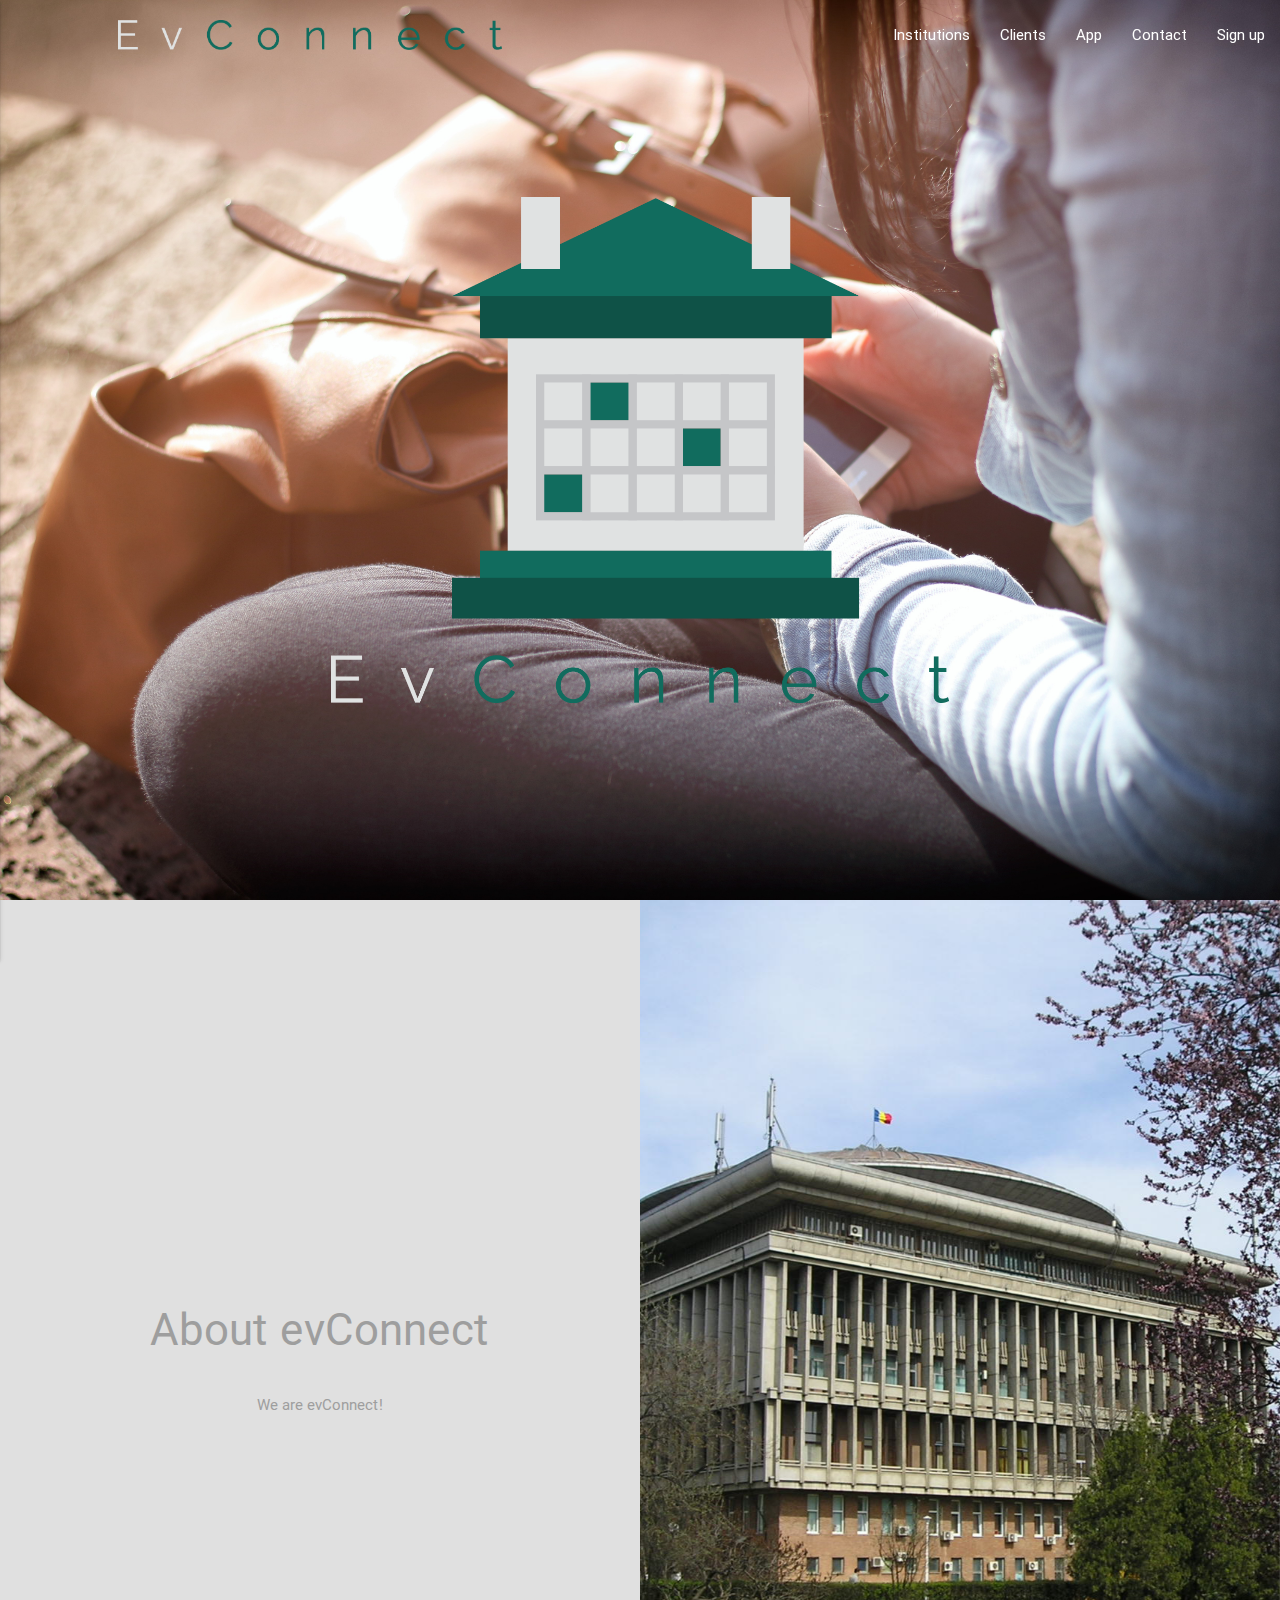
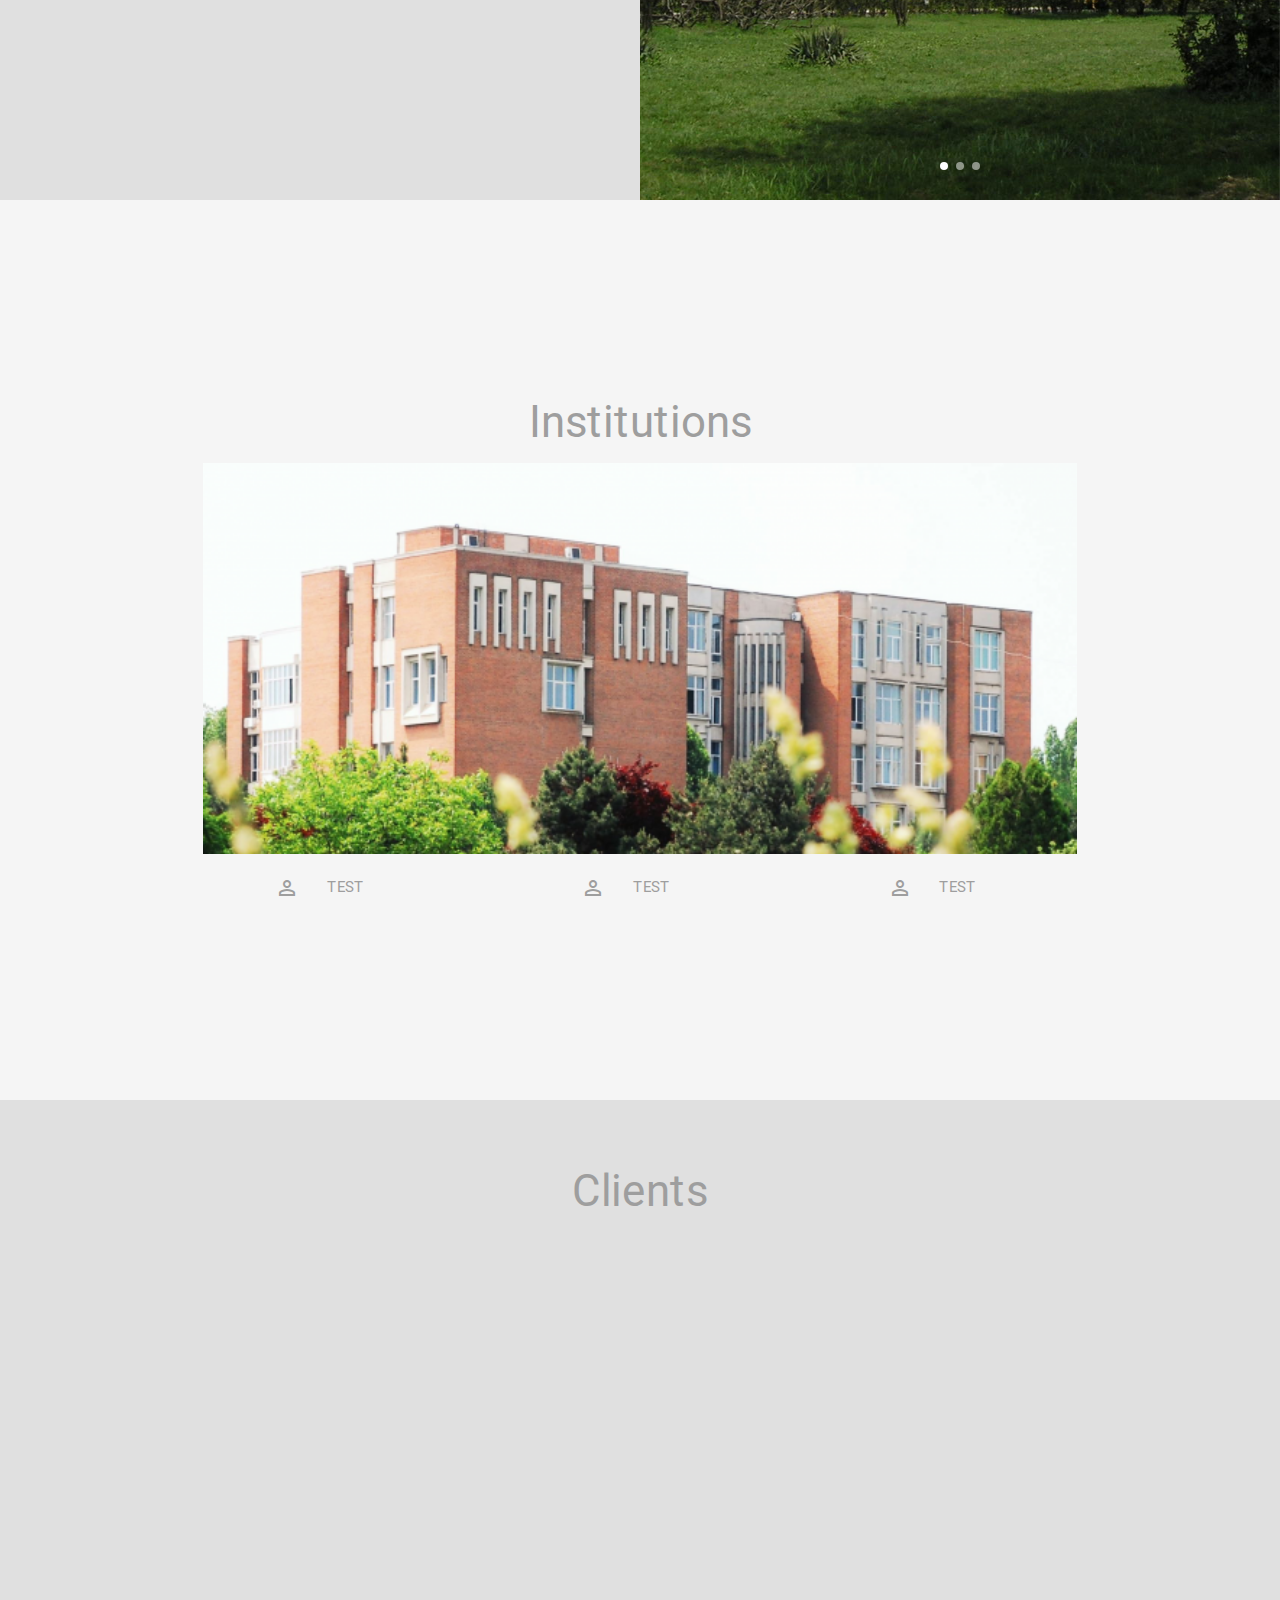
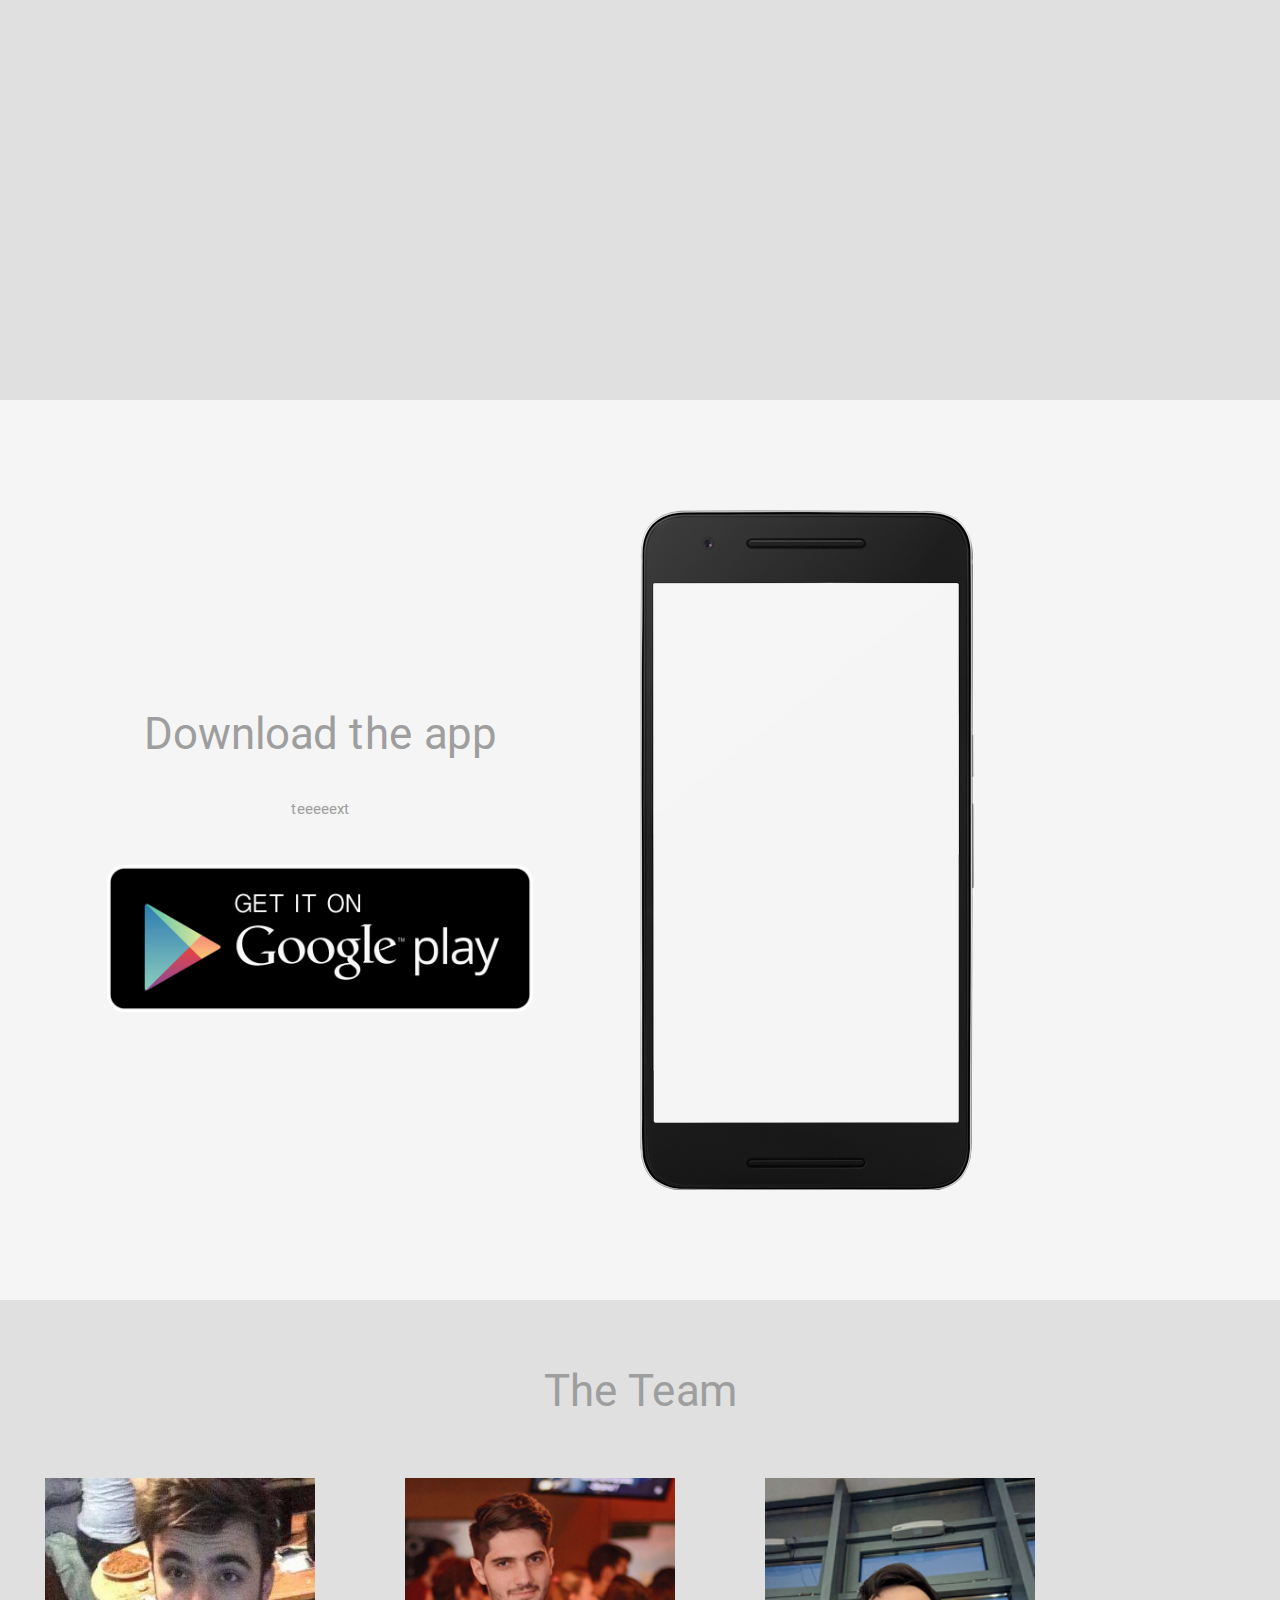
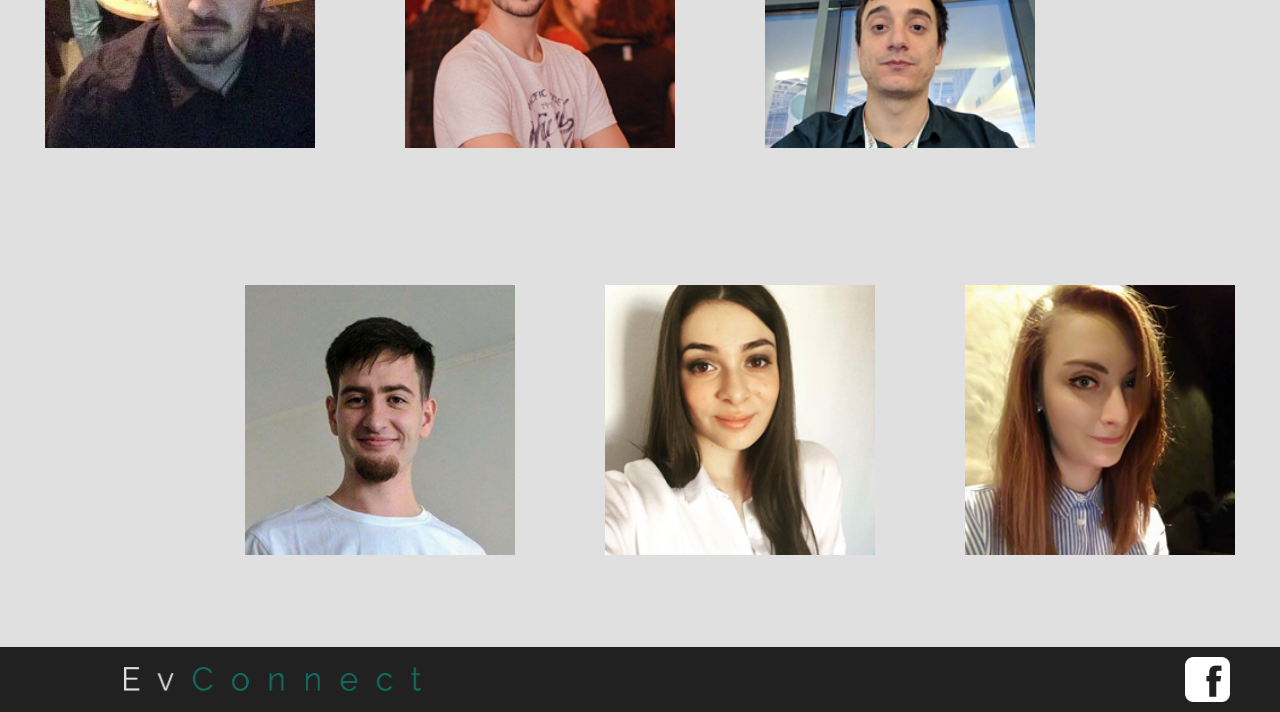
<file: src/main/webapp/index.html>
<!DOCTYPE html>
<html lang="en">
<head>
  <meta http-equiv="Content-Type" content="text/html; charset=UTF-8"/>
  <meta name="viewport" content="width=device-width, initial-scale=1, maximum-scale=1.0"/>
  <title>Starter Template - Materialize</title>

  <!-- CSS  -->
  <link href="https://fonts.googleapis.com/icon?family=Material+Icons" rel="stylesheet">
  <link href="css/materialize.css" type="text/css" rel="stylesheet" media="screen,projection"/>
  <link href="css/style.css" type="text/css" rel="stylesheet" media="screen,projection"/>
</head>
<body>
  <nav id="nav" class="transparent" role="navigation">
    <div class="nav-wrapper row">
        <a href="#" data-activates="nav-mobile" style="position:absolute;" class="button-collapse"><i class="material-icons">menu</i></a>

        <a id="logo-container" href="#" class="left col s4 m4 offset-s4 offset-m4 valign-wrapper hide-on-large-only">
            <div class="center">
                <img src="images/11.png" style="positon:absolute; width:100%; height:100%; valign">
            </div>
        </a>

        <a id="logo-container" href="#" class="left col offset-s1 offset-l1 offset-m1 s8 l4 m4 valign-wrapper hide-on-med-and-down">
            <div class="hide-on-med-and-down center">
                <img src="images/11.png" style="height:30px; margin-top:20px;">
            </div>
        </a>

      <ul class="right hide-on-med-and-down">
        <li><a href="#institutions">Institutions</a></li>
        <li><a href="#clients">Clients</a></li>
        <li><a href="#app">App</a></li>
        <li><a href="#contact">Contact</a></li>
        <li><a href="#signup">Sign up</a></li>
      </ul>

      <ul id="nav-mobile" class="side-nav">
          <li><a href="#institutions">Institutions</a></li>
          <li><a href="#clients">Clients</a></li>
          <li><a href="#app">App</a></li>
          <li><a href="#contact">Contact</a></li>
          <li><a href="#signup">Sign up</a></li>
      </ul>
    </div>
  </nav>

  <div class="no-pad-bot no-margin full-page valign-wrapper row" id="index-banner">
      <img src="images/10.png" class="col s10 m6 l6 offset-s1 offset-m3 offset-l3">
  </div>


  <section class="row full-page scrollspy grey lighten-2" id="about">
    <div class="col s12 m6 l6 full-page valign-wrapper" style="padding:0">
        <div class="container valign center grey-text darken-3">
            <h3>About evConnect</h3>
            <br>
           		We are evConnect!
        </div>
    </div>
    <div class="col s12 m6 l6 full-page" style="padding:0;">
        <div class="carousel carousel-slider full-page">
            <a class="carousel-item full-page" href="#one!"><div class="full-page" style="background: url(images/rectorat.jpg) 50% 50%; background-size:cover;"></div></a>
            <a class="carousel-item full-page" href="#two!"><div class="full-page" style="background: url(images/bib.jpg) 50% 50%; background-size:cover;"></div></a>
            <a class="carousel-item full-page" href="#three!"><div class="full-page" style="background: url(images/acs.png) 50% 50%; background-size:cover;"></div></a>
        </div>
    </div>
  </section>

  <section class="full-page scrollspy grey lighten-4 no-margin valign-wrapper" id="institutions">
      <div class="container center row grey-text darken-3 valign">
          <br>
          <h3>Institutions</h3>
          <div class="valign-wrapper">
              <img src="images/acs.png" class="col s12 m12 l12 responsive-img" >
          </div>
          <br>

          <div class="row">
              <div class="col s12 m4 l4">
                  <div class="col s1 m1 l1"><i class="material-icons">ic_perm_identity</i></div>
                  <div class="col s11 m11 l11">TEST</div>
              </div>
              <div class="col s12 m4 l4">
                  <div class="col s1 m1 l1"><i class="material-icons">ic_perm_identity</i></div>
                  <div class="col s11 m11 l11">TEST</div>
              </div>

              <div class="col s12 m4 l4">
                  <div class="col s1 m1 l1"><i class="material-icons">ic_perm_identity</i></div>
                  <div class="col s11 m11 l11">TEST</div>
              </div>
          </div>
      </div>
  </section>

  <section class="row full-page scrollspy grey lighten-2" id="clients">
      <br><br>
        <div class="container center grey-text darken-3">
            <h3>Clients</h3>
        </div>
  </section>

  <section class="row full-page scrollspy grey lighten-4" id="app">
    <div class="col s12 m6 l6 full-page valign-wrapper" style="padding:0">
        <div class="container valign center grey-text darken-3">
            <h3>Download the app</h3>
            <br>
            teeeeext
            <br><br><br>
            <img class="col s12 m12 l12" src="images/google-play-button.png">
        </div>
    </div>
    <div class="col s12 m6 l6 full-page center valign-wrapper" style="padding:0;">
        <img src="images/phone.png" class="responsive-img valign center">
    </div>
  </section>

  <section class="row full-page scrollspy grey lighten-2" id="clients">
      <br><br>
        <div class="container center grey-text darken-3">
            <h3>The Team</h3>
        </div>
        <div class="row">
            <div class="row">
                <div class="person">
                    <img src="images/1.jpg">
                </div>
                <div class="person">
                    <img src="images/2.png">
                </div>
                <div class="person">
                    <img src="images/3.png">
                </div>
            </div>
            <div class="right">
                <div class="person">
                    <img src="images/4.png">
                </div>
                <div class="person">
                    <img src="images/5.png">
                </div>
                <div class="person">
                    <img src="images/6.png">
                </div>
            </div>
        </div>
  </section>

  <footer class="row page-footer no-margin valign-wrapper hide-on-med-and-up" style="background-color: rgb(33, 33, 33); padding: 10px 0 10px 0;">
          <img src="images/11.png" class="col s9 valign">
          <img src="images/icon.png" class="col s3 valign">
  </footer>

  <footer class="row page-footer no-margin valign-wrapper hide-on-small-only" style="background-color: rgb(33, 33, 33); padding: 10px 0 10px 0; position:relative;">
          <img src="images/11.png" class="col m3 l3 valign">
          <div class="col m6 l6"></div>
          <img src="images/icon.png" class="valign right" style="height:5vh;margin-right:50px;">
  </footer>


  <!--  Scripts-->
  <script src="https://code.jquery.com/jquery-2.1.1.min.js"></script>
  <script src="js/materialize.js"></script>
  <script src="js/init.js"></script>

  </body>
</html>
</file>
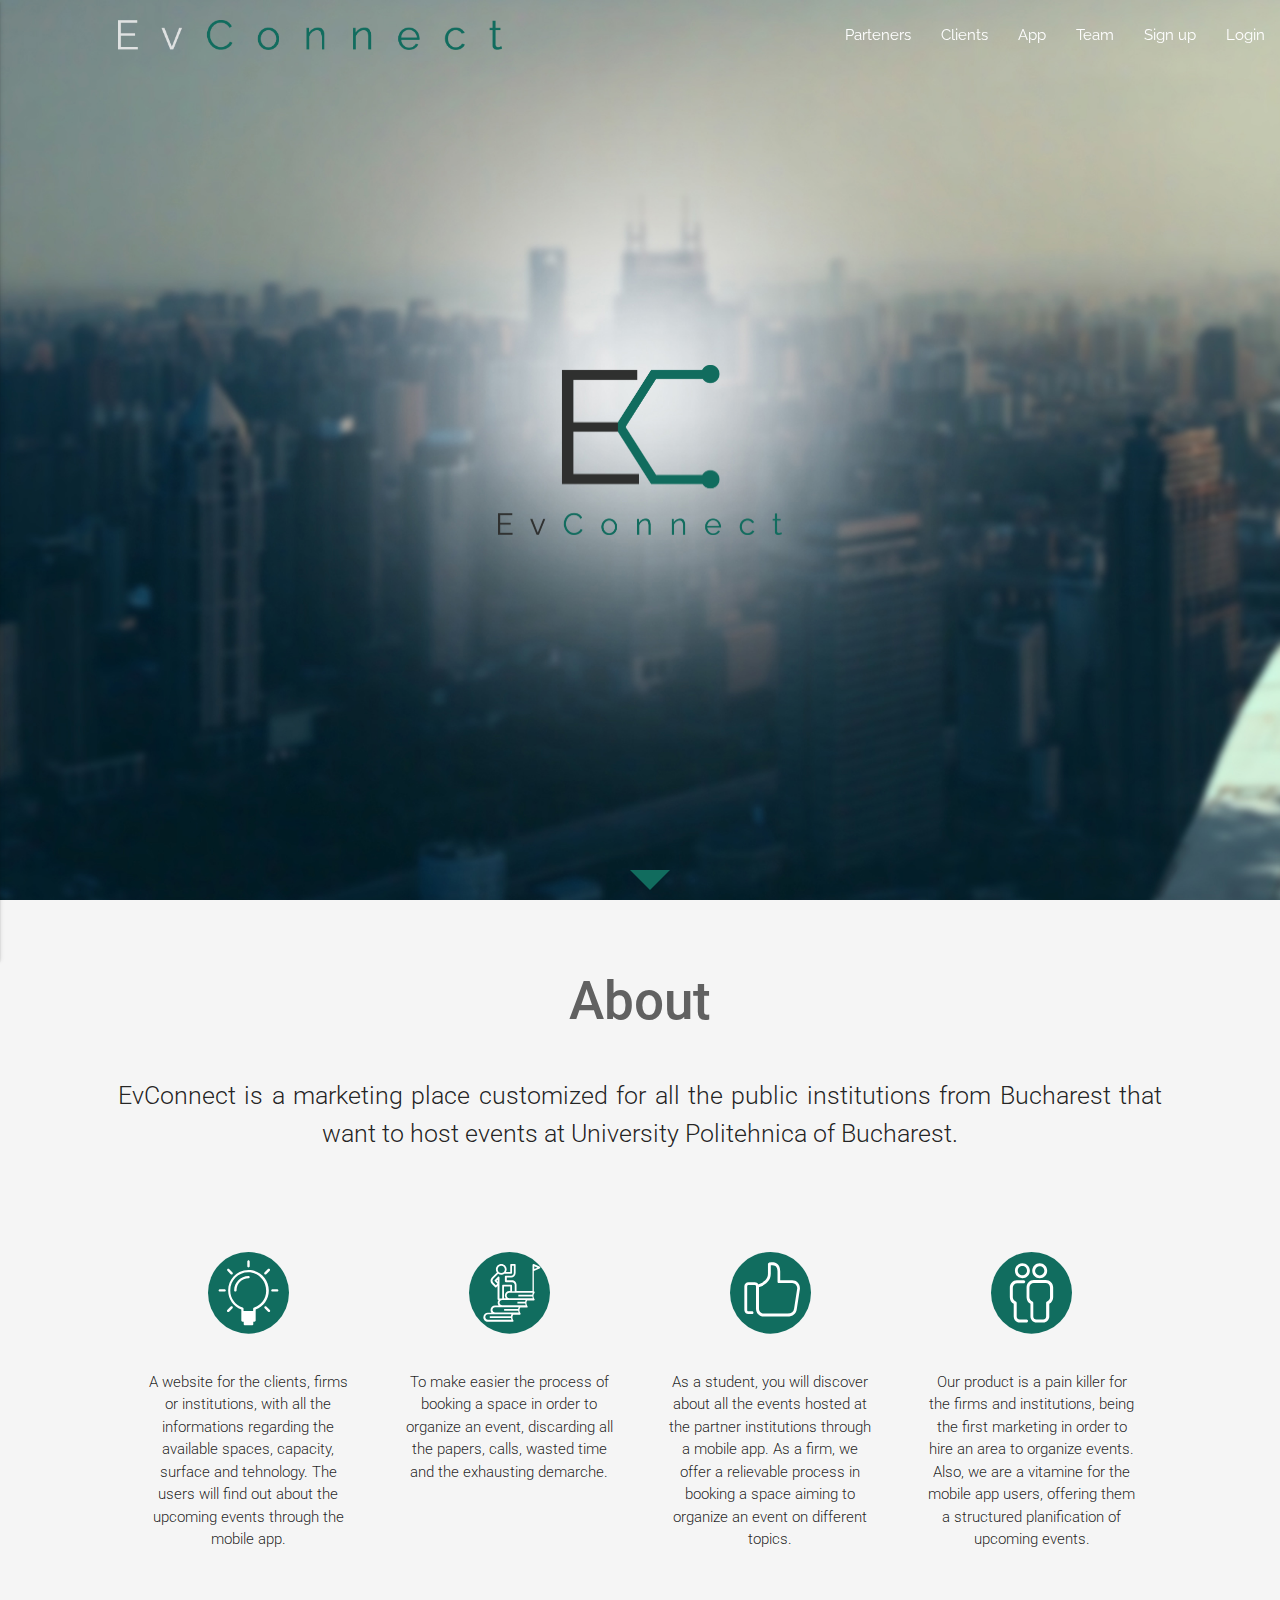
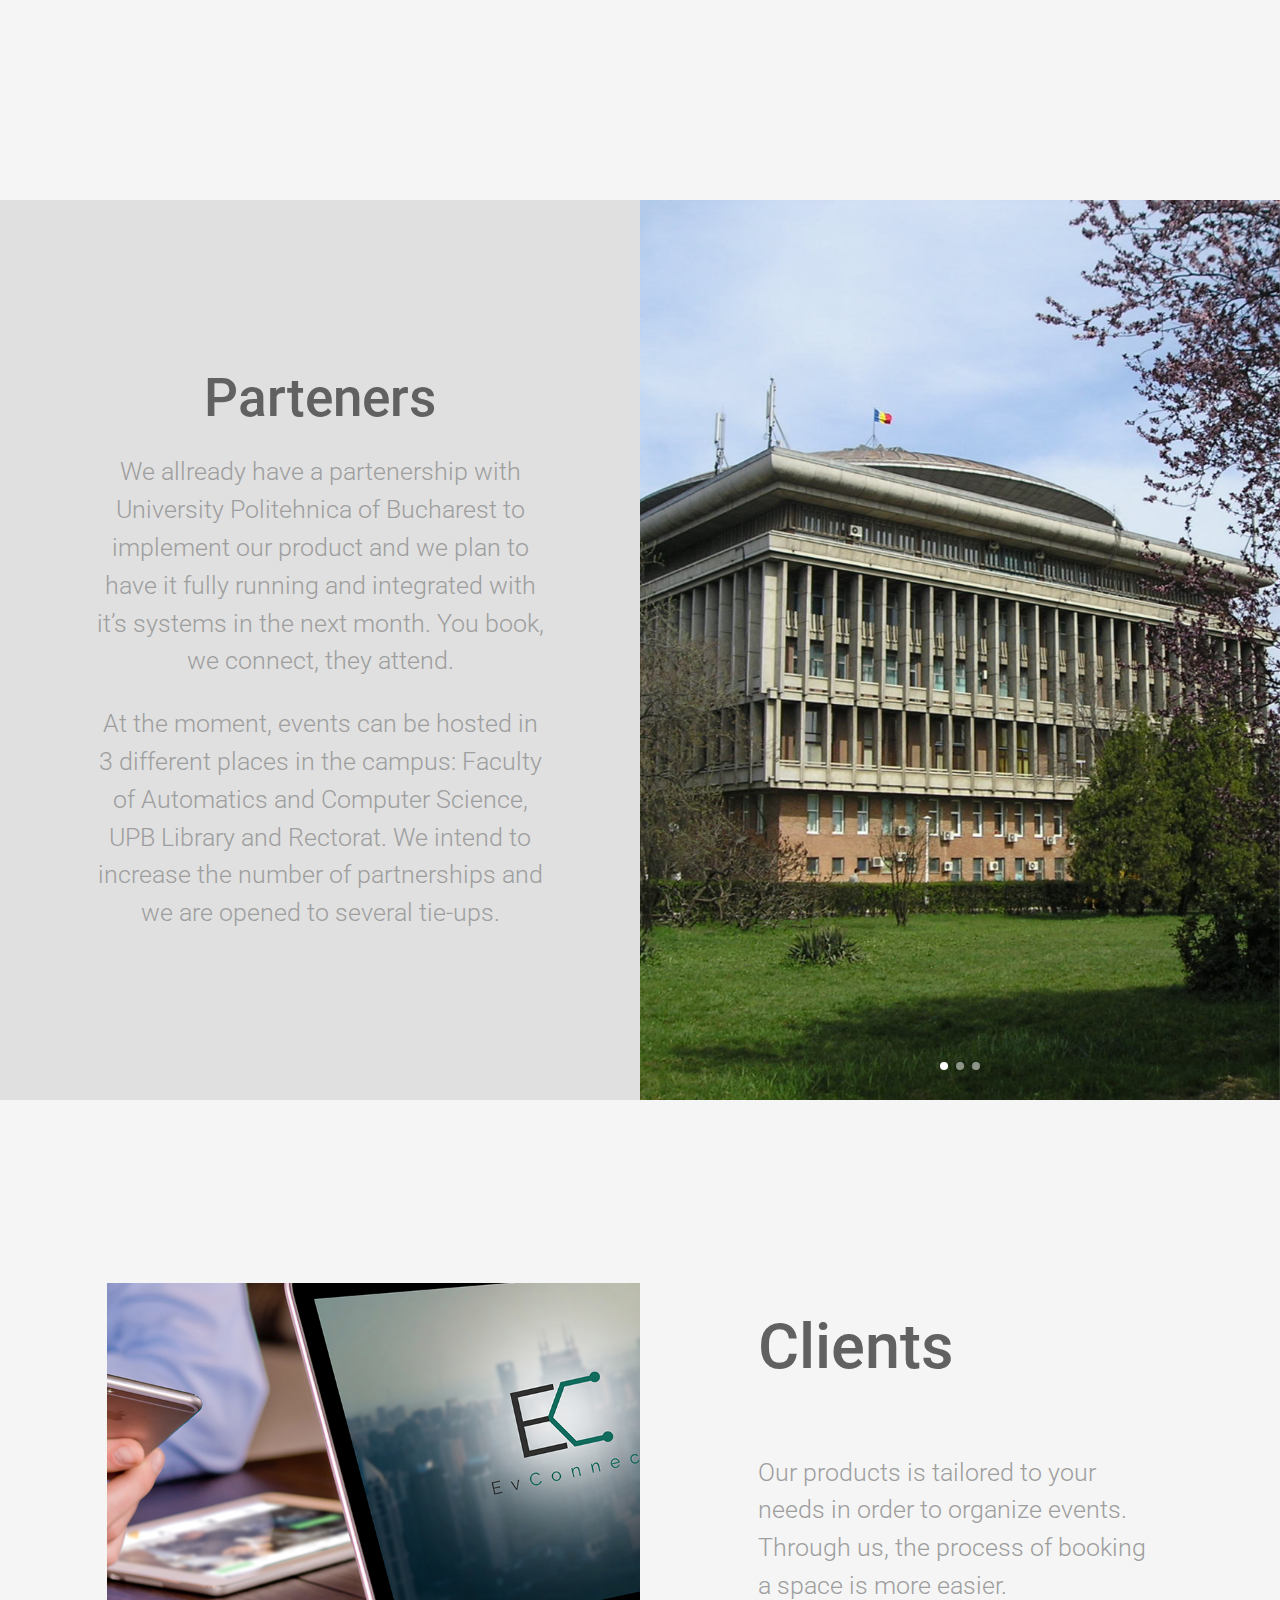
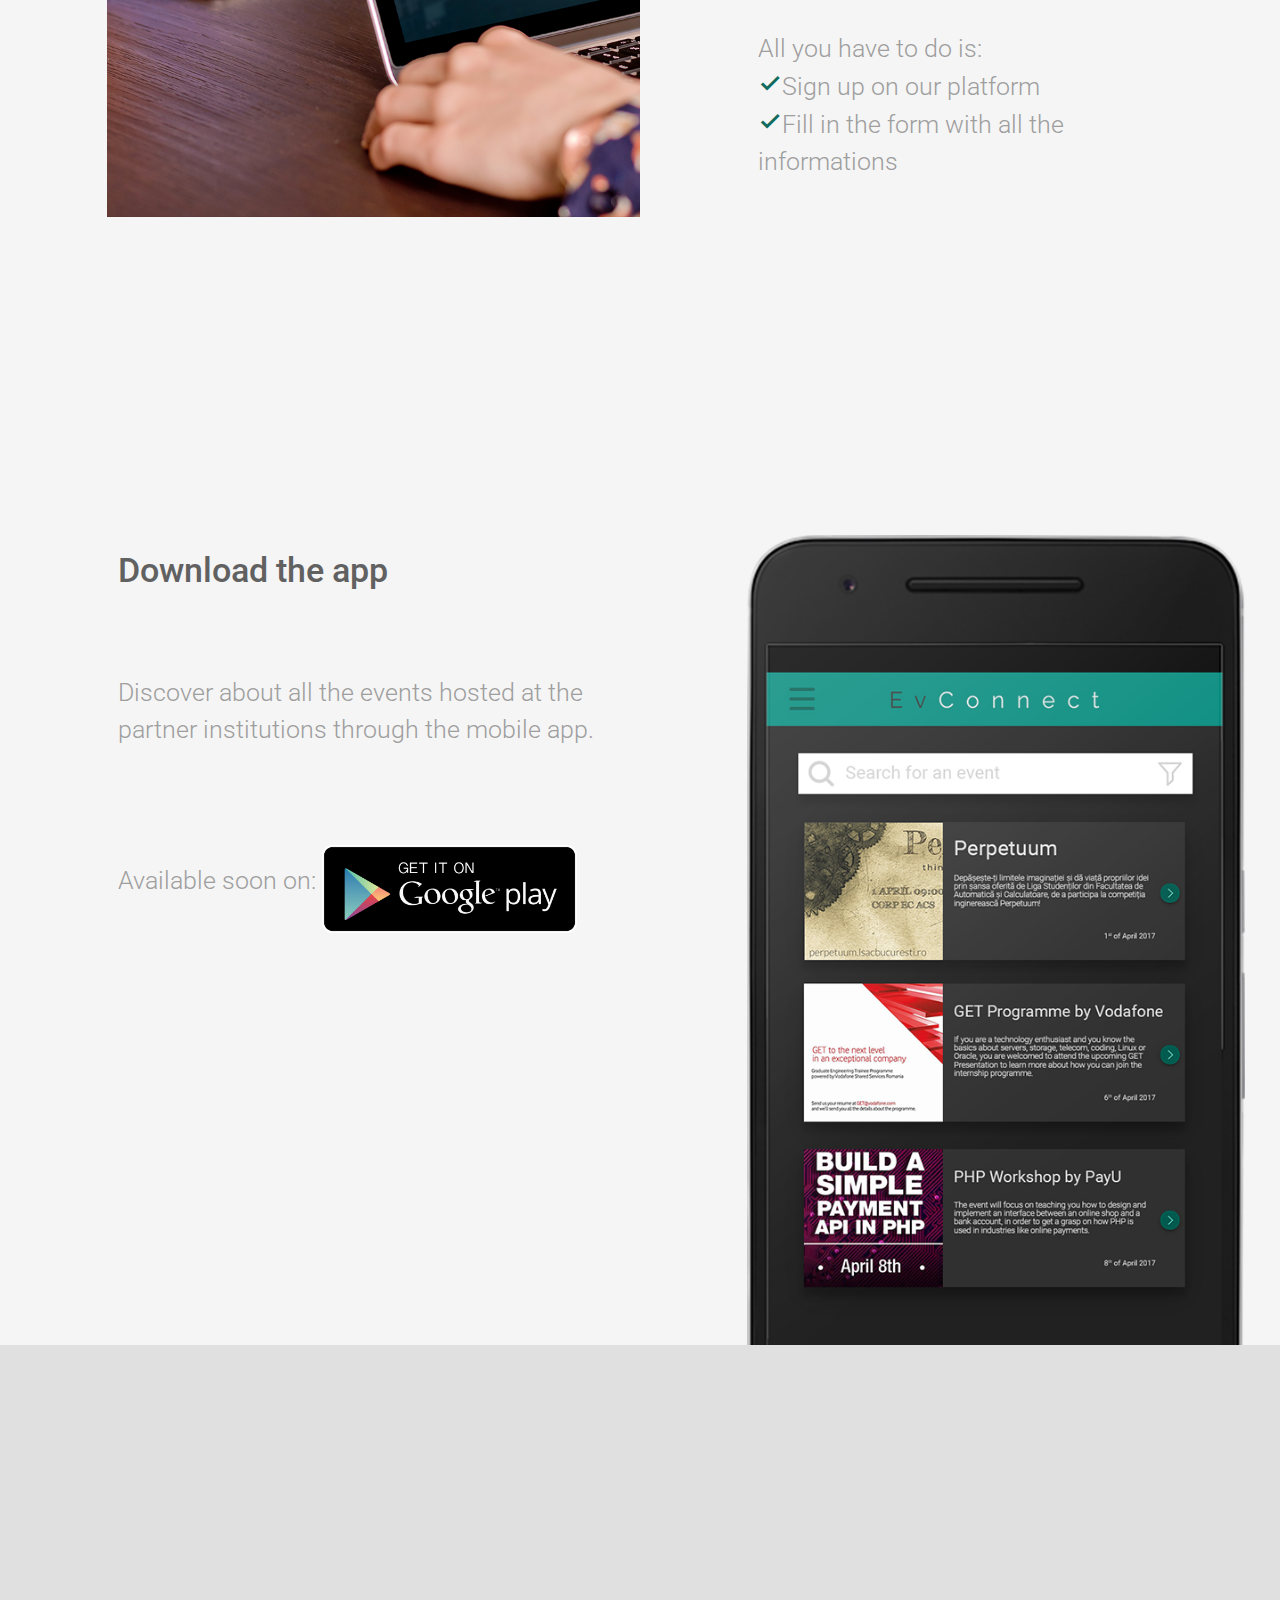
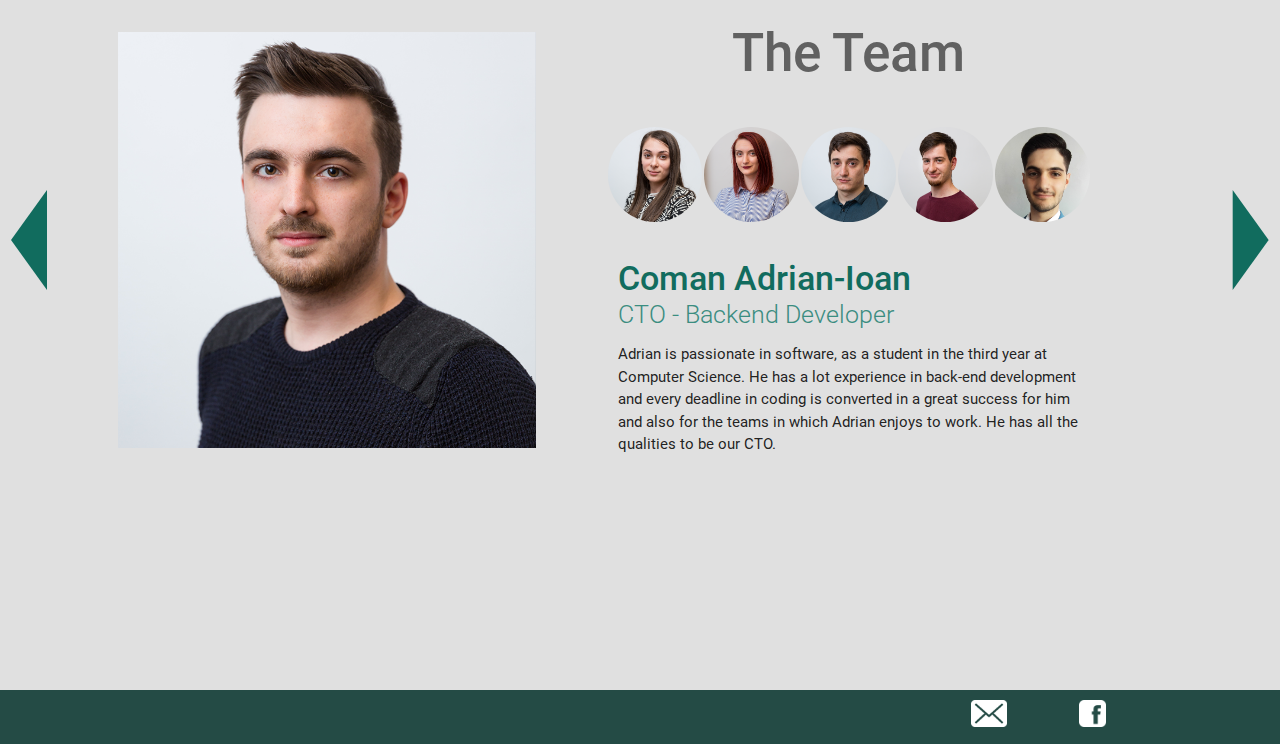
<file: src/main/resources/static/index.html>
<!DOCTYPE html>
<html lang="en">

<head>
  <meta http-equiv="Content-Type" content="text/html; charset=UTF-8" />
  <meta name="viewport" content="width=device-width, initial-scale=1, maximum-scale=1.0" />
  <title>evConnect</title>

  <!-- CSS  -->
  <link href="https://fonts.googleapis.com/icon?family=Material+Icons" rel="stylesheet">
  <link href="https://file.myfontastic.com/TzBPmHC5AkVxduNCj3C7zd/icons.css" rel="stylesheet">
  <link href="materialize/css/materialize.css" type="text/css" rel="stylesheet" media="screen,projection" />
  <link href="style/style.css" type="text/css" rel="stylesheet" media="screen,projection" />
</head>

<body>
  <nav id="nav" class="transparent" role="navigation" style="z-index:1000">
    <div class="nav-wrapper row">
      <a href="#" data-activates="nav-mobile" style="position:absolute;" class="button-collapse"><i class="material-icons">menu</i></a>

      <a id="logo-container" href="#" class="left col s4 m4 offset-s4 offset-m4 valign-wrapper hide-on-large-only">
        <div class="center">
          <img src="images/logo_mic.png" style="positon:absolute; width:100%; height:100%; valign">
        </div>
      </a>

      <a id="logo-container" href="#" class="left col offset-s1 offset-l1 offset-m1 s8 l4 m4 valign-wrapper hide-on-med-and-down">
        <div class="hide-on-med-and-down center">
          <img src="images/logo_mic.png" style="height:30px; margin-top:20px;">
        </div>
      </a>

      <ul class="right hide-on-med-and-down">
        <li><a href="#parteners">Parteners</a></li>
        <li><a href="#clients">Clients</a></li>
        <li><a href="#app">App</a></li>
        <li><a href="#team">Team</a></li>
        <li><a href="views/register.html">Sign up</a></li>
        <li><a href="views/auth.html">Login</a></li>
      </ul>

      <ul id="nav-mobile" class="side-nav">
        <li><a href="#parteners">Parteners</a></li>
        <li><a href="#clients">Clients</a></li>
        <li><a href="#app">App</a></li>
        <li><a href="#team">Team</a></li>
        <li><a href="views/register.html">Sign up</a></li>
        <li><a href="views/auth.html">Login</a></li>
      </ul>
    </div>
  </nav>

  <div class="no-pad-bot no-margin full-page valign-wrapper row" id="index-banner">
    <div class="col s10 m6 l6 offset-s1 offset-m3 offset-l3 valign-wrapper">
      <img src="images/logo.png" class="centerImage" style="max-height:170px;">
    </div>
    <a href="#about">
      <div class="arrow-down"></div>
    </a>
  </div>


  <section class="row full-page scrollspy grey lighten-4" id="about">
    <br><br>
    <h2 class="center-align greyish-text">About</h2>

    <p class="col s10 m10 l10 offset-s1 offset-m1 offset-l1 flow-text center-justified">
      EvConnect is a marketing place customized for all the public institutions from Bucharest that want to host events at University Politehnica of Bucharest.
      <br>

    </p>


    <div class="col l10 m10 s10 offset-s1 offset-m1 offset-l1">
      <br><br>
      <div class="col s12 m3 l3">
        <div class="icon-block">
          <h2 class="center light-blue-text">
            <img src="images/solution.svg" style="width:9vh;">
          </h2>
          <p class="light center-align">A website for the clients, firms or institutions, with all the informations regarding the available spaces, capacity, surface and tehnology. The users will find out about the upcoming events through the mobile app.</p>
        </div>
      </div>
      <div class="col s12 m3 l3">
        <div class="icon-block">
          <h2 class="center light-blue-text">
            <img src="images/goal.svg" style="width:9vh;">
          </h2>
          <p class="light center-align">To make easier the process of booking a space in order to organize an event, discarding all the papers, calls, wasted time and the exhausting demarche.</p>
        </div>
      </div>
      <div class="col s12 m3 l3">
        <div class="icon-block">
          <h2 class="center light-blue-text">
            <img src="images/idea.svg" style="width:9vh;">
          </h2>
          <p class="light center-align">As a student, you will discover about all the events hosted at the partner institutions through a mobile app. As a firm, we offer a relievable process in booking a space aiming to organize an event on different topics.</p>
        </div>
      </div>
      <div class="col s12 m3 l3">
        <div class="icon-block">
          <h2 class="center light-blue-text">
            <img src="images/hoomans.svg" style="width:9vh;">
          </h2>
          <p class="light center-align">Our product is a pain killer for the firms and institutions, being the first marketing in order to hire an area to organize events. Also, we are a vitamine for the mobile app users, offering them a structured planification of upcoming events.
          </p>
        </div>
      </div>
    </div>
    </div>
  </section>


  <section class="row full-page scrollspy grey lighten-2" id="parteners">
    <div class="col s12 m6 l6 full-page valign-wrapper" style="padding:0">
      <div class="container valign center grey-text darken-3">
        <h2 class="center-align greyish-text">Parteners</h2>
        <p class="flow-text">We allready have a partenership with University Politehnica of Bucharest to implement our product and we plan to have it fully running and integrated with it’s systems in the next month. You book, we connect, they attend.</p>
        <p class="flow-text">At the moment, events can be hosted in 3 different places in the campus: Faculty of Automatics and Computer Science, UPB Library and Rectorat. We intend to increase the number of partnerships and we are opened to several tie-ups.</p>
      </div>
    </div>

    <div class="col s12 m6 l6 full-page" style="padding:0;">
      <div class="carousel carousel-slider full-page">
        <a class="carousel-item full-page" href="#one!">
          <div class="full-page" style="background: url(images/rectorat.jpg) 50% 50%; background-size:cover;"></div>
        </a>
        <a class="carousel-item full-page" href="#two!">
          <div class="full-page" style="background: url(images/bib.jpg) 50% 50%; background-size:cover;"></div>
        </a>
        <a class="carousel-item full-page" href="#three!">
          <div class="full-page" style="background: url(images/acs.png) 50% 50%; background-size:cover;"></div>
        </a>
      </div>
    </div>
  </section>

  <section class="row full-page scrollspy grey lighten-4 valign-wrapper" id="clients">

    <img src="images/laptop.png" class="col s12 m5 l5 offset-l1 offset-m1 valign hide-on-small-only" style="padding:0;">


    <div class="col s10 m4 l4 offset-l1 offset-m1 offset-s1 full-page right grey-text darken-3">
      <br><br><br><br> <br><br><br><br>
      <h1 class="left-align greyish-text">Clients</h1><br>
      <p class="flow-text">Our products is tailored to your needs in order to organize events. Through us, the process of booking a space is more easier.</p>

      <ul class="flow-text">
        All you have to do is:
        <li>
          <i class="material-icons" style="color: #116c5e; font-weight: 900;">check</i>Sign up on our platform
        </li>
        <li>
          <i class="material-icons" style="color: #116c5e; font-weight: 900;">check</i>Fill in the form with all the informations
        </li>
      </ul>
    </div>
  </section>

  <section class="row full-page scrollspy grey lighten-4" id="app">
    <br><br>
    <div class="col s6 m7 l5 offset-s1 offset-m1 offset-l1 valign center grey-text darken-3">
      <br><br><br><br>
      <h4 class="left-align greyish-text">Download the app</h4>
      <br><br>
      <p class="flow-text left-align">Discover about all the events hosted at the partner institutions through the mobile app.</p>
      <br><br>
      <p class="flow-text left-align" style="position:relative;">Available soon on: <img style="height:3.5em; margin:0;" align="middle" src="images/google-play-button.png">
    </div>
    <div class="col s5 m4 l5 offset-l1 full-page center valign-wrapper" style="padding:0; overflow:hidden;">
      <img src="images/phone.png" class="valign-bottom" style="height:90vh;">
    </div>
  </section>

  <section class="row full-page scrollspy grey lighten-2" id="team">
    <br><br>

    <div class="col s1 m1 l1 full-page valign-wrapper" style="position:relative;">
      <div class="arrow-left valign" id="team-prev"></div>
    </div>

    <div class="col s10 m10 l10 valign-wrapper full-page">

      <img src="images/adriancoman.png" class="col s12 m6 l6 valign hide-on-small-only" style="padding:5%; margin:-5%;" id="big-image">

      <div class="col s12 m10 l10" style="position:relative; margin-top:-125px">

        <div class="col s12 m12 l12">
          <div class="row">
            <h2 class="center-align greyish-text">The Team</h2><br>
            <div class="col s2 m2 l2 offset-l1 offset-m1 offset-s1 no-padding">
              <img src="images/anamariamargeruseanu.png" class="person-round" id="img0">
            </div>
            <div class="col s2 m2 l2 no-padding">
              <img src="images/andradaraducanu.png" class="person-round" id="img1">
            </div>
            <div class="col s2 m2 l2 no-padding">
              <img src="images/florinbucur.png" class="person-round" id="img2">
            </div>
            <div class="col s2 m2 l2 no-padding">
              <img src="images/andreimaracineanu.png" class="person-round" id="img3">
            </div>
            <div class="col s2 m2 l2 no-padding">
              <img src="images/mihailupea.png" class="person-round" id="img4">
            </div>
          </div>

          <div class="col s10 m10 l10  offset-s1 offset-m1 offset-l1">
            <h4 style="font-weight:500; color: #116c5e;" id="name">Coman Adrian-Ioan</h4>
            <h5 style="font-weight:300; margin-top:-10px; color: #3b8d80;" id="ocupation">CTO - Backend Developer</h5>
            <p style="flow-text overflow:visible; height: 0;" id="description">Adrian is passionate in software, as a student in the third year at Computer Science. He has a lot experience in back-end development and every deadline in coding is converted in a great success for him and also for the teams in which Adrian
              enjoys to work. He has all the qualities to be our CTO.</p>
          </div>
        </div>
      </div>
    </div>

    <div class="col s1 m1 l1 full-page valign-wrapper" style="transform:rotateZ(180deg); ">
      <div class="arrow-left valign" id="team-next"></div>
    </div>

  </section>


  <footer class="row page-footer no-margin valign-wrapper " style="background-color: #244b45; padding: 10px 0 10px 0; position:relative;">
    <a href="mailto:evconnect@gmail.com" class="col offset-s7 offset-m9 offset-l9"><img src="images/mail.png" class="valign responsive-img" style="height:3vh; margin-right:50px;"></a>
    <a href="https://www.facebook.com/evconnect2017" target="blank" class="col" style="margin-right:50px;"><img src="images/facebook.png" class="valign responsive-img" style="height:3vh;"></a>
  </footer>


  <!--  Scripts-->
  <script src="https://code.jquery.com/jquery-2.1.1.min.js "></script>
  <script src="materialize/js/materialize.min.js "></script>
  <script src="js/landing.js "></script>

</body>

</html>
</file>
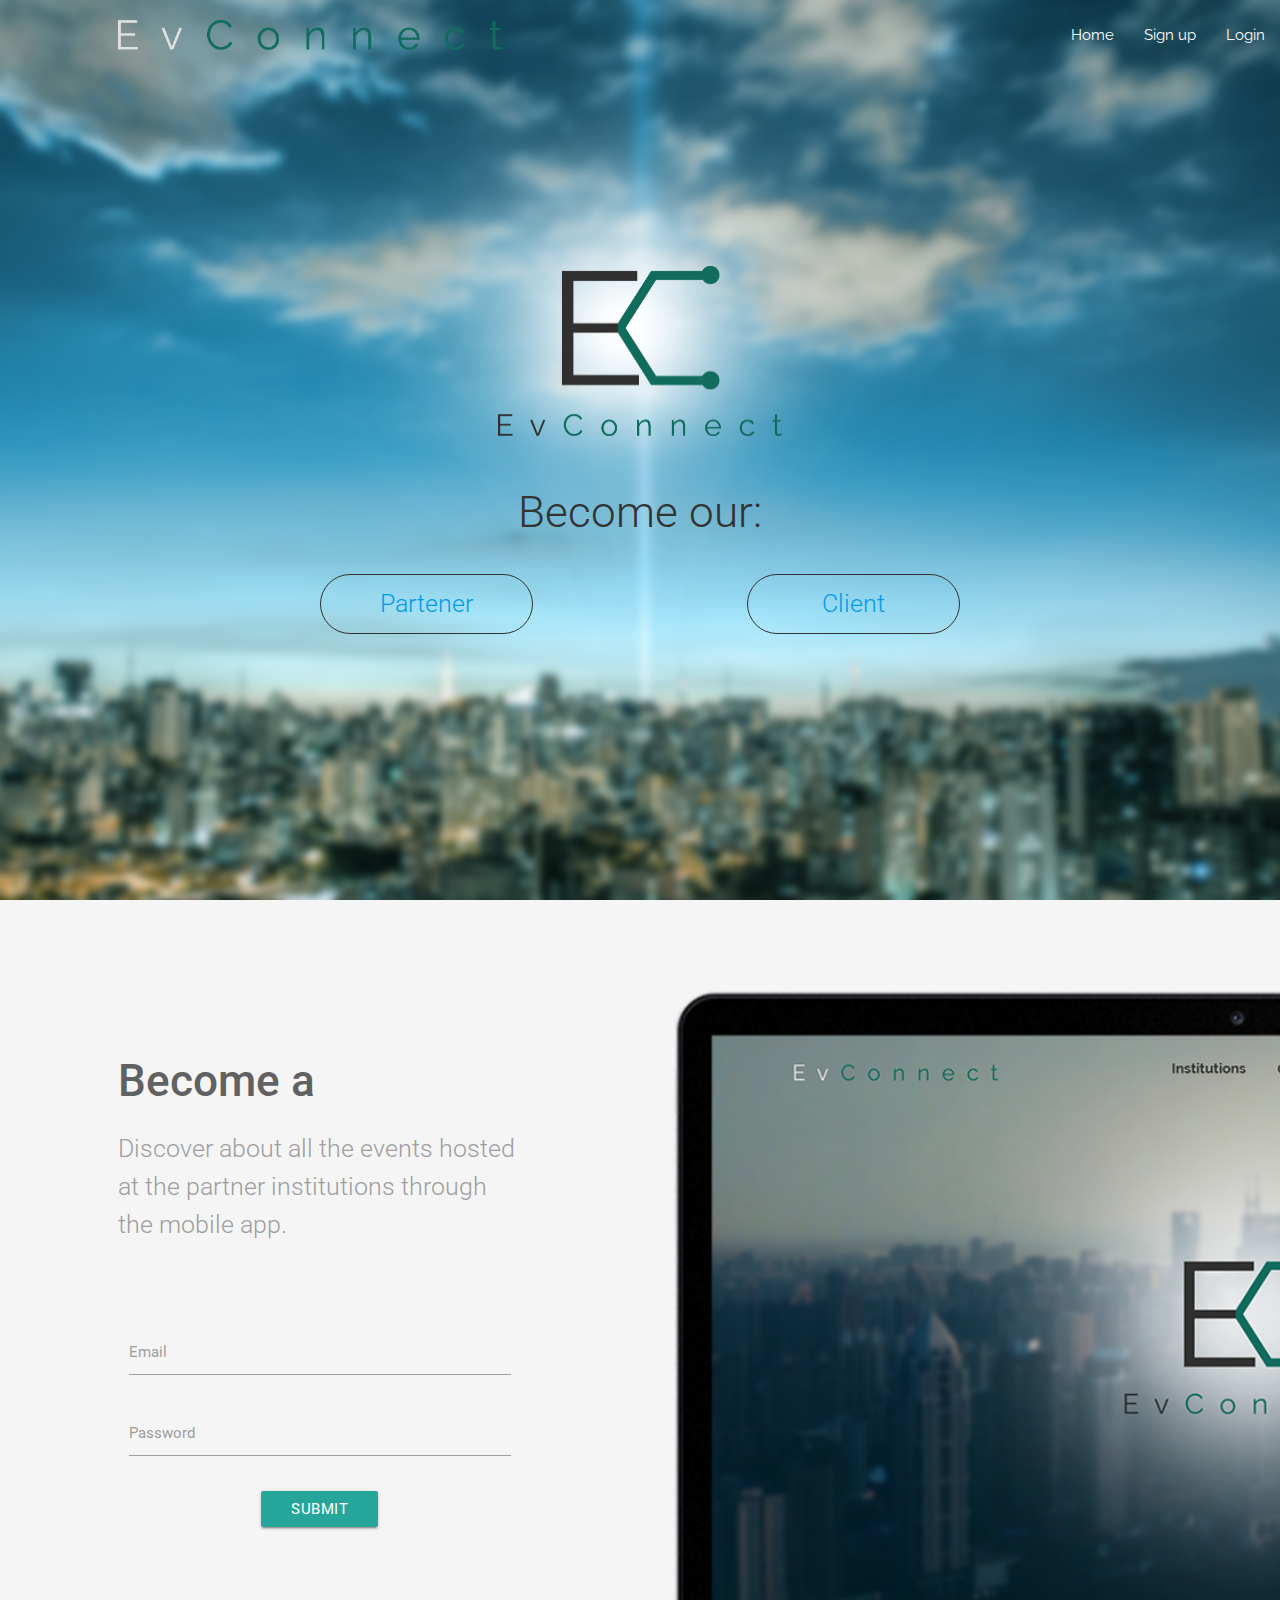
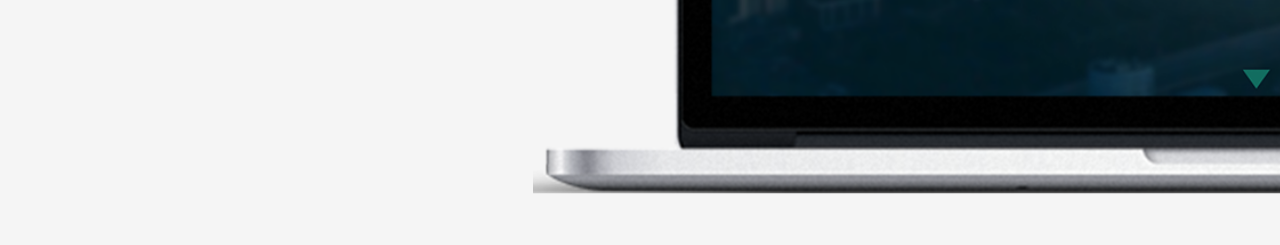
<file: src/main/resources/static/register.html>
<!DOCTYPE html>
<html lang="en">

<head>
  <meta http-equiv="Content-Type" content="text/html; charset=UTF-8" />
  <meta name="viewport" content="width=device-width, initial-scale=1, maximum-scale=1.0" />
  <title>evConnect</title>

  <!-- CSS  -->
  <link href="https://fonts.googleapis.com/icon?family=Material+Icons" rel="stylesheet">
  <link href="https://file.myfontastic.com/TzBPmHC5AkVxduNCj3C7zd/icons.css" rel="stylesheet">
  <link href="materialize/css/materialize.css" type="text/css" rel="stylesheet" media="screen,projection" />
  <link href="style/style.css" type="text/css" rel="stylesheet" media="screen,projection" />
  <link href="style/style-register.css" type="text/css" rel="stylesheet" media="screen,projection" />
</head>

<body>
  <nav id="nav" class="transparent" role="navigation" style="z-index:1000">
    <div class="nav-wrapper row">
      <a href="#" data-activates="nav-mobile" style="position:absolute;" class="button-collapse"><i class="material-icons">menu</i></a>

      <a id="logo-container" href="#" class="left col offset-s1 offset-l1 offset-m1 s8 l4 m4 valign-wrapper hide-on-med-and-down">
        <div class="hide-on-med-and-down center">
          <img src="images/logo_mic.png" style="height:30px; margin-top:20px;">
        </div>
      </a>

      <ul class="right hide-on-med-and-down">
        <li><a href="index.html">Home</a></li>
        <li><a href="register.html">Sign up</a></li>
        <li><a href="auth.html">Login</a></li>
      </ul>
    </div>
  </nav>

  <div class="row no-pad-bot no-margin full-page valign-wrapper" id="register-banner">
    <table class="col s10 m6 l6 offset-s1 offset-m3 offset-l3">
      <tr>
        <td>
          <div class=" offset-l3 valign-wrapper">
            <img src="images/logo.png" class="centerImage" style="max-height:170px;">
          </div>
        </td>
      </tr>
      <tr style="height:30px">
      </tr>
      <tr>
        <td style="text-align:center;">
          <h3 style="color: 2F302F; font-weight:300;">Become our:</h3>
          <a href="#page2">
            <button class="col s5 m4 l4 flow-text" id="partener">
            Partener
            </button>
          </a>
          <a href="#page2">
            <button class="col s5 m4 l4 offset-s2 offset-m4 offset-l4 flow-text" id="client">
              Client
            </button>
          </a>
        </td>
      </tr>
    </table>
  </div>


  <section class="row full-page scrollspy grey lighten-4" id="page2">
    <br><br>
    <div class="col s6 m4 l4 offset-s1 offset-m1 offset-l1 valign center grey-text darken-3">
      <br><br><br><br>
      <h3 class="left-align greyish-text" id="become">Become a</h3>
      <p class="flow-text left-align" style="font-family:Roboto; font-weight:300;">Discover about all the events hosted at the partner institutions through the mobile app.</p>
      <br><br>
      <form method="post" action="register" id="register">
        <div class="input-field col s12">
          <input id="email" type="email" class="validate">
          <label for="email" data-error="Wrong email format." data-success="">Email</label>
        </div>
        <div class="input-field col s12">
          <input id="password" type="password" class="validate">
          <label for="email">Password</label>
        </div>
        <div class="input-field col s12">
          <input id="submit" type="submit" class="btn">
        </div>
      </form>
    </div>
    <div class="col s5 m7 l7 full-page center valign-wrapper" style="padding:0; overflow:hidden;">
      <img src="images/register_login/laptop.png" class="valign" style="height:90vh; position:absolute;">
    </div>
  </section>

  <!--  Scripts-->
  <script src="https://code.jquery.com/jquery-2.1.1.min.js "></script>
  <script src="materialize/js/materialize.min.js "></script>
  <script src="js/main.js "></script>

</body>

</html>
</file>
<file: src/main/resources/static/style/style-register.css>
#register-banner {
  background: url(../images/register_login/register-bg.png) 50% 50%;
  background-size: cover;
  color: #333332;
}

#login-banner {
  background: url(../images/register_login/bg.png) 50% 50%;
  background-size: cover;
}

table, td, tr {
  margin: 0;
  padding: 0;
}

button {
  margin-top: 20px;
  padding: 10px !important;
  background-color: transparent;
  display: block;
  border: 1px solid #333332;
  border-radius: 3000px;
  transition: all .25s;
}

a>button:hover {
  background-color: rgba(0, 0, 0, 0.1) !important;
}

body {
  overflow: hidden;
}

nav {
  position: absolute;
  z-index: 100;
  height: 70px;
  transition: all 0.2s;
  box-shadow: none;
  font-family: 'Raleway', sans-serif;
  line-height: 70px;
}

#step2 {
  background-color: #e1e1e1;
}

.email-box-login {
  width: 183px !important;
  height: 51px !important;
  padding-left: 60px !important;
  padding-right: 40px !important;
  background: url(../images/register_login/box1.png);
  background-size: 283px 51px;
  margin: 0;
}

.password-box-login {
  width: 183px !important;
  height: 51px !important;
  padding-left: 60px !important;
  padding-right: 40px !important;
  background: url(../images/register_login/box2.png);
  background-size: 283px 51px;
  margin: 0;
}

.submit-box-login {
  width: 165px !important;
  height: 37px !important;
  background: url(../images/register_login/login.png);
  background-size: 165px 37px;
  border: none;
  margin: 0;
}
</file>
<file: src/main/webapp/css/style.css>
/* Custom Stylesheet */
/**
 * Use this file to override Materialize files so you can update
 * the core Materialize files in the future
 *
 * Made By MaterializeCSS.com
 */

.icon-block {
  padding: 0 15px;
}
.icon-block .material-icons {
	font-size: inherit;
}

nav {
    transition: all 0.2s;
    height: 70px;
    line-height: 70px;
    position:fixed;
    z-index:100;
    box-shadow: none;
}

.carousel{
    height: 100vh !important;
    margin:0 !important;
}

.logo-ev {

}
.full-page {
    min-height:100vh !important;
    height: auto !important;
    position:relative;
    padding:0;
    margin:0;
}
.no-margin {
    margin:0;
}

.black-white-text {
    background-color:rgb(33, 33, 33) !important;
    color: white;
}

.transparent-black-text {
    background-color: transparent;
    color:black;
}

.transparent-black-text a {
    color:black;
}

#index-banner {
    background: url(../images/cover.jpeg) 50% 50%;
    background-size: cover;
}


.person {
  margin: 0 auto;
  width:30vh;
  height:30vh;
  margin: 5vh;
  margin-bottom:8vh;
  float:left;
  overflow:hidden;
}

.person img {
    width: 100%;
}
</file>
<file: src/main/resources/static/style/style.css>
/* Custom Stylesheet */


/**
 * Use this file to override Materialize files so you can update
 * the core Materialize files in the future
 *
 * Made By MaterializeCSS.com
 */

@import url('https://fonts.googleapis.com/css?family=Raleway:700|Roboto:300,500');
.icon-block {
  padding: 0 15px;
}

.icon-block .material-icons {
  font-size: inherit;
}

nav {
  position: fixed;
  z-index: 100;
  height: 70px;
  transition: all 0.2s;
  box-shadow: none;
  font-family: 'Raleway', sans-serif;
  line-height: 70px;
}

.carousel {
  height: 100vh !important;
  margin: 0 !important;
}

.logo-ev {}

.full-page {
  position: relative;
  height: auto !important;
  min-height: 100vh !important;
  margin: 0;
  padding: 0;
}

.no-margin {
  margin: 0;
}

.black-white-text {
  color: white;
  background-color: rgb(33, 33, 33) !important;
}

.greyish-text {
  color: #616161;
  ;
}

.transparent-black-text {
  color: #212121;
  background-color: transparent;
}

.transparent-black-text a {
  color: #212121;
}

#index-banner {
  background: url(../images/page1.jpg) 50% 50%;
  background-size: cover;
}

.person-big {
  float: left;
  overflow: hidden;
  width: 60vh;
  height: 60vh;
  margin: 0 auto;
  margin: 3vh;
}

.person-big img {
  width: 100%;
}

.no-padding {
  padding: 1px !important;
}

.person-round {
  float: left;
  overflow: hidden;
  border-radius: 10000px;
  width: 100%;
  cursor: pointer;
}

.centerImage {
  display: block !important;
  margin: 0 auto;
  text-align: center;
}

.center-justified {
  text-align: justify;
  -moz-text-align-last: center;
  text-align-last: center;
}

.arrow-down {
  position: absolute;
  bottom: 10px;
  left: 50%;
  width: 0;
  height: 0;
  transform: translateX(-10px);
  border-top: 20px solid #116c5e;
  border-right: 20px solid transparent;
  border-left: 20px solid transparent;
}

.arrow-left {
  left: 50%;
  width: 0;
  height: 0;
  border-right: 36px solid #116c5e;
  border-top: 50px solid transparent;
  border-bottom: 50px solid transparent;
  cursor: pointer;
}

.arrow-right {
  left: 50%;
  width: 0;
  height: 0;
  border-left: 36px solid #116c5e;
  border-top: 50px solid transparent;
  border-bottom: 50px solid transparent;
}

h1, h2, h3, h4, h5 {
  font-family: 'Roboto', sans-serif;
  font-weight: 500;
}

.valign-bottom {
  bottom: 0;
  position: absolute;
}


/*sus, la meniu raleway bold
text, la titluri roboto medium si la content light*/
</file>
